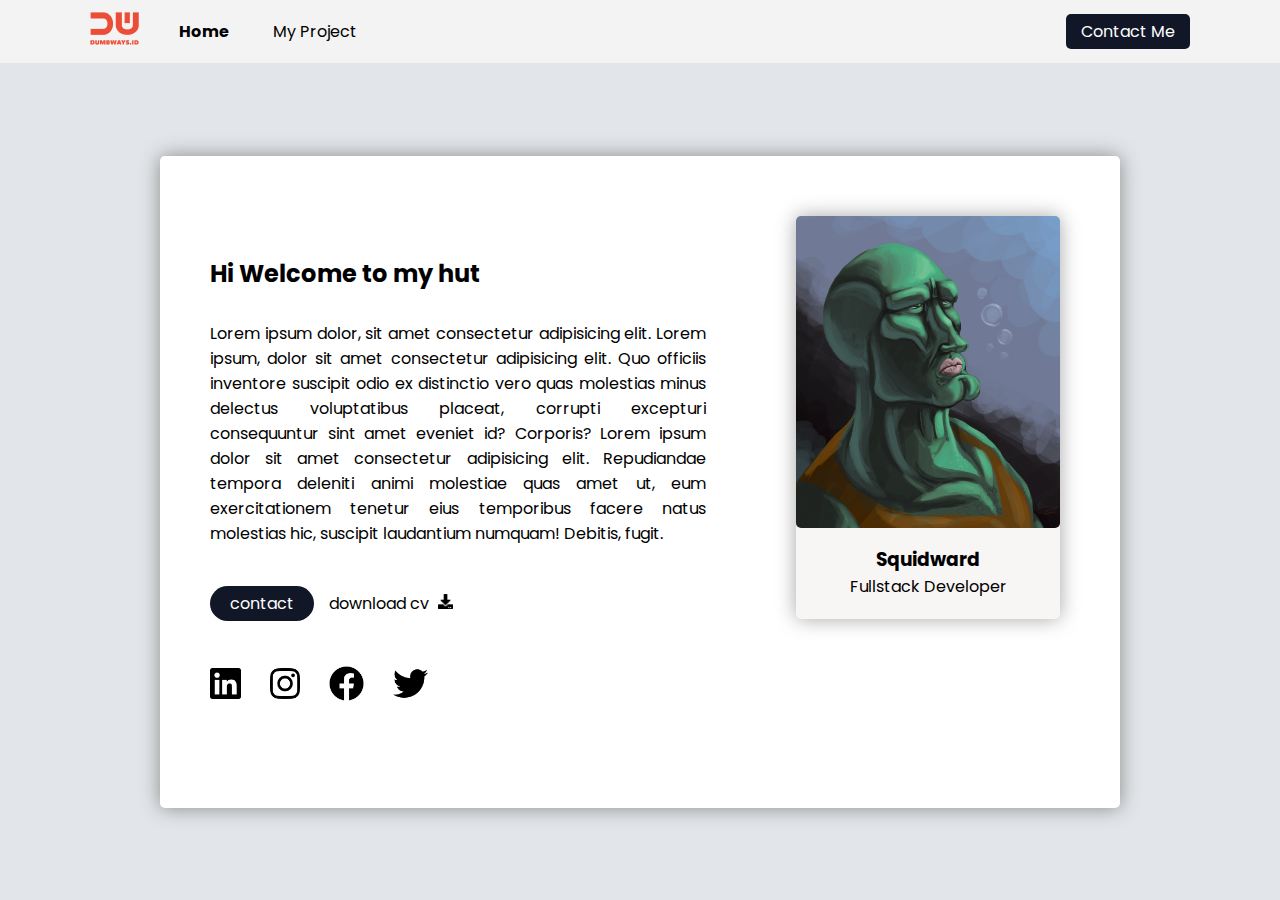
<file: index.html>
<!DOCTYPE html>
<html lang="en">
  <head>
    <style>
      @import url("https://fonts.googleapis.com/css2?family=Dongle:wght@700&family=Poppins&display=swap");
    </style>
    <meta charset="UTF-8" />
    <meta http-equiv="X-UA-Compatible" content="IE=edge" />
    <meta name="viewport" content="width=device-width, initial-scale=1.0" />
    <link rel="stylesheet" href="style.css" />
    <title>Document</title>
  </head>
  <body>
    <nav>
      <div class="left-navbar">
        <a href="index.html">
          <img src="assets/image/logo.png" alt="dumbways" />
        </a>

        <ul>
          <li><a href="index.html" class="home">Home</a></li>
          <li><a href="assets/myProject/myproject.html">My Project</a></li>
        </ul>
      </div>
      <div class="right-navbar">
        <a href="assets/cotact/contact.html">Contact Me</a>
      </div>
    </nav>

    <div class="personal">
      <div class="profile">
        <div class="left-content">
          <h2>Hi Welcome to my hut</h2>
          <p>
            Lorem ipsum dolor, sit amet consectetur adipisicing elit. Lorem
            ipsum, dolor sit amet consectetur adipisicing elit. Quo officiis
            inventore suscipit odio ex distinctio vero quas molestias minus
            delectus voluptatibus placeat, corrupti excepturi consequuntur sint
            amet eveniet id? Corporis? Lorem ipsum dolor sit amet consectetur
            adipisicing elit. Repudiandae tempora deleniti animi molestiae quas
            amet ut, eum exercitationem tenetur eius temporibus facere natus
            molestias hic, suscipit laudantium numquam! Debitis, fugit.
          </p>
          <div class="contactandcv">
            <a class="contac" href="assets/cotact/contact.html">contact</a>
            <p>
              download cv
              <a
                class="downloads"
                href="assets/CV Dandunk Ariyon.pdf"
                download=""
              >
                <img src="assets/image/download-solid.png" alt="download" />
              </a>
            </p>
          </div>
          <div class="socialmedia">
            <a href="https://www.linkedin.com/in/dandunk-ariyon-05573a218/"
              ><img src="assets/image/linkedin-brands.png" alt="linkedin"
            /></a>
            <a href="https://www.instagram.com/dannndunk/"
              ><img src="assets/image/instagram-brands.png" alt="instagram"
            /></a>
            <a href="https://www.facebook.com/dandunk99/"
              ><img src="assets/image/facebook-brands.png" alt="facebook"
            /></a>
            <a href="https://twitter.com/gbnjkl"
              ><img src="assets/image/twitter-brands.png" alt="twitter"
            /></a>
          </div>
        </div>
        <div class="right-content">
          <div class="photo">
            <img src="assets/image/X45KE6.png" alt="photo" />
            <h3>Squidward</h3>
            <p>Fullstack Developer</p>
          </div>
        </div>
      </div>
    </div>
  </body>
</html>
</file>
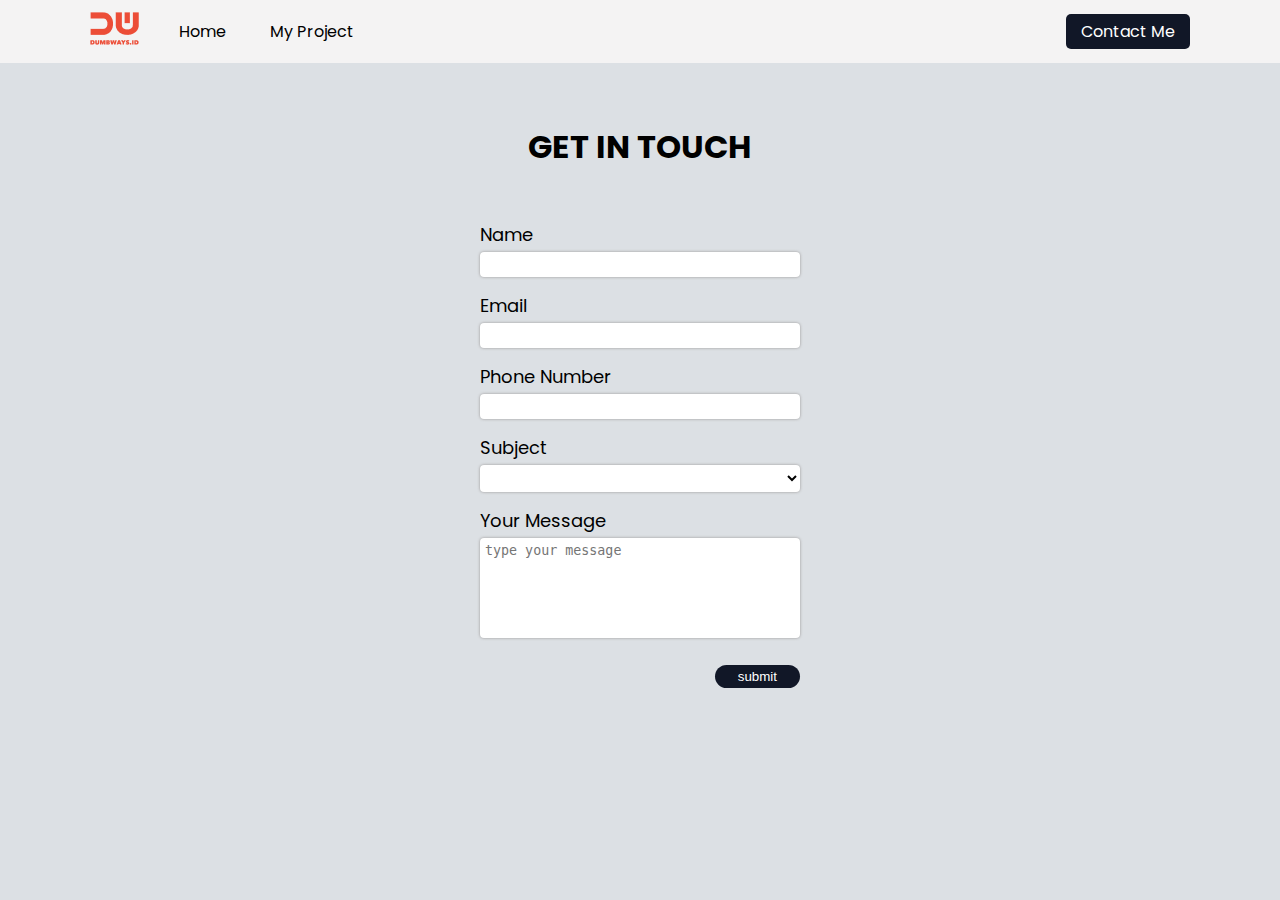
<file: assets/cotact/contact.html>
<!DOCTYPE html>
<html lang="en">
  <head>
    <style>
      @import url("https://fonts.googleapis.com/css2?family=Dongle:wght@700&family=Poppins&display=swap");
    </style>
    <link rel="stylesheet" href="contact.css" />
    <meta charset="UTF-8" />
    <meta http-equiv="X-UA-Compatible" content="IE=edge" />
    <meta name="viewport" content="width=device-width, initial-scale=1.0" />
    <title>Document</title>
  </head>
  <body>
    <nav>
      <div class="left-navbar">
        <a href="../../index.html">
          <img src="../image/logo.png" alt="dumbways" />
        </a>

        <ul>
          <li><a href="../../index.html">Home</a></li>
          <li><a href="../myProject/myproject.html">My Project</a></li>
        </ul>
      </div>
      <div class="right-navbar">
        <a href="contact.html">Contact Me</a>
      </div>
    </nav>

    <div class="formulir">
      <h1>GET IN TOUCH</h1>
      <form action="">
        <div class="inname">
          <label for="input-name">Name</label>
          <input type="text" id="input-name" />
        </div>
        <div class="inemail">
          <label for="input-email">Email</label>
          <input type="email" id="input-email" />
        </div>
        <div class="inphonenumber">
          <label for="input-phonenumber">Phone Number</label>
          <input type="text" id="input-phonenumber" />
        </div>
        <div class="subject">
          <label for="input-subject">Subject</label>
          <select name="" id="input-subject">
            <option value="" selected disabled></option>
            <option value="Lets play">Lets play</option>
            <option value="Lets study">Lets study</option>
            <option value="Lets go">Lets go</option>
          </select>
        </div>
        <div class="message">
          <label for="input-message">Your Message</label>
          <textarea
            name=""
            id="input-message"
            cols="30"
            rows="6"
            placeholder="type your message"
          ></textarea>
        </div>
        <button class="submit" type="button" onclick="showData()">
          submit
        </button>
      </form>
    </div>

    <script src="contact.js"></script>
  </body>
</html>
</file>
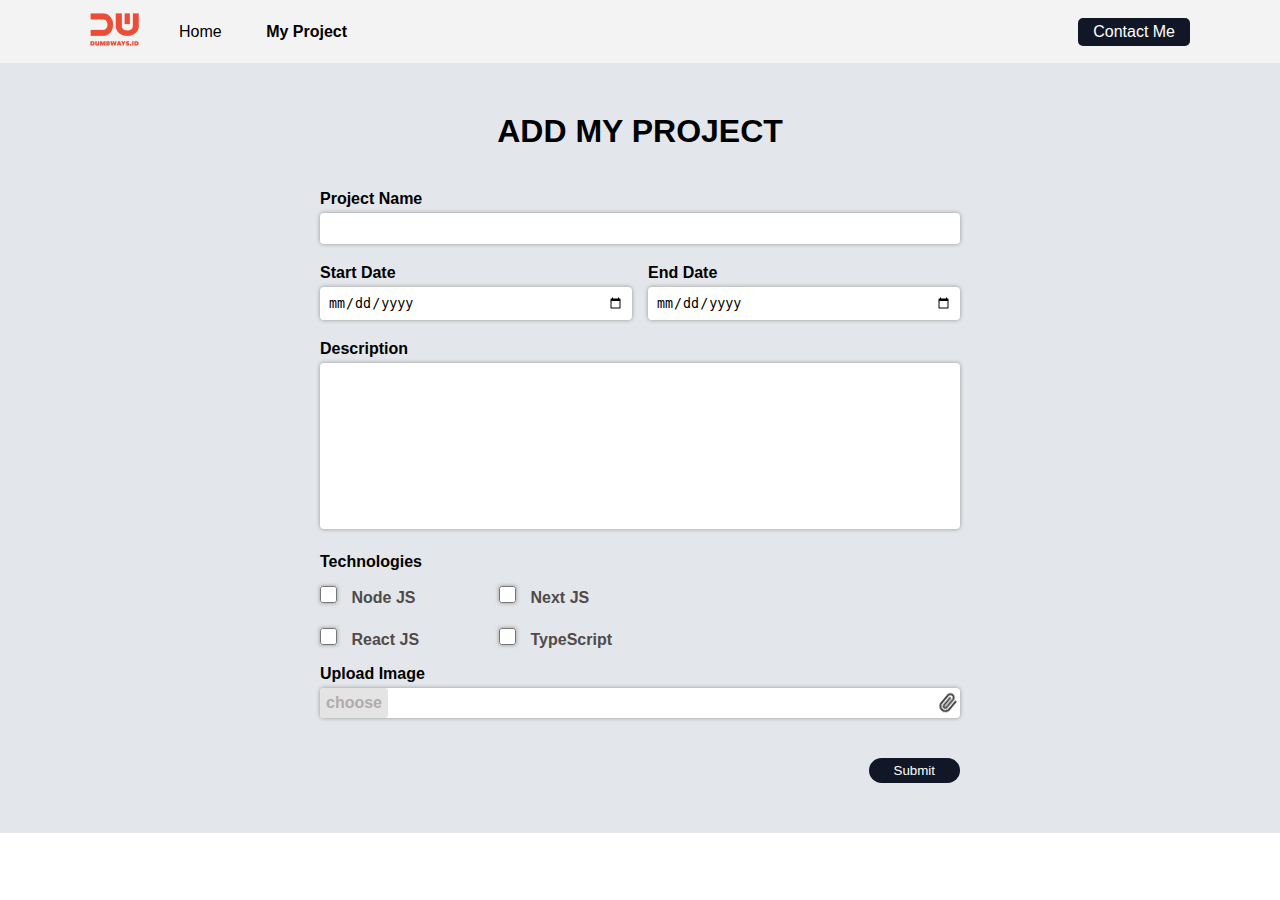
<file: assets/myProject/myproject.html>
<!DOCTYPE html>
<html lang="en">
  <head>
    <link rel="stylesheet" href="myproject.css" />
    <meta charset="UTF-8" />
    <meta http-equiv="X-UA-Compatible" content="IE=edge" />
    <meta name="viewport" content="width=device-width, initial-scale=1.0" />
    <title>Document</title>
  </head>
  <body>
    <!-- navbar -->
    <nav>
      <div class="left-navbar">
        <a href="../../index.html">
          <img src="../image/logo.png" alt="dumbways" />
        </a>

        <ul>
          <li><a href="../../index.html">Home</a></li>
          <li>
            <a href="myproject.html" style="font-weight: bold"> My Project</a>
          </li>
        </ul>
      </div>
      <div class="right-navbar">
        <a href="../cotact/contact.html">Contact Me</a>
      </div>
    </nav>

    <div class="project">
      <div class="project-form" id="project-form">
        <div class="form-container">
          <form onsubmit="addProject(event)">
            <h1>ADD MY PROJECT</h1>
            <div class="project-name">
              <label for="input-project-name">Project Name</label>
              <input type="text" id="input-project-name" />
            </div>
            <div class="date">
              <div class="startdate">
                <label for="input-startdate">Start Date</label>
                <input type="date" name="" id="input-startdate" />
              </div>
              <div class="enddate">
                <label for="input-enddate">End Date</label>
                <input type="date" id="input-enddate" />
              </div>
            </div>
            <div class="description">
              <label for="input-description">Description</label>
              <textarea
                name=""
                id="input-description"
                cols="30"
                rows="10"
              ></textarea>
            </div>
            <div class="technologies">
              <label>Technologies</label>
              <div class="technologies-container">
                <div class="left-choose">
                  <div class="nodejs">
                    <input
                      type="checkbox"
                      id="choose-nodejs"
                      value="node.png"
                      name="tech-use"
                    />
                    <label for="choose-nodejs">Node JS</label>
                  </div>
                  <div class="reactjs">
                    <input
                      type="checkbox"
                      id="choose-reactjs"
                      value="react.png"
                      name="tech-use"
                    />
                    <label for="choose-reactjs">React JS</label>
                  </div>
                </div>
                <div class="right-choose">
                  <div class="nextjs">
                    <input
                      type="checkbox"
                      id="choose-nextjs"
                      value="next.png"
                      name="tech-use"
                    />
                    <label for="choose-nextjs">Next JS</label>
                  </div>
                  <div class="typescript">
                    <input
                      type="checkbox"
                      id="choose-typescript"
                      value="typescript.png"
                      name="tech-use"
                    />
                    <label for="choose-typescript">TypeScript</label>
                  </div>
                </div>
              </div>
            </div>
            <div>
              <label>Upload Image</label>
              <div class="input-project-image-group">
                <label for="input-project-image">
                  <p>choose</p>
                  <img src="../image/file.png" alt="file" />
                </label>
                <input type="file" id="input-project-image" hidden />
              </div>
            </div>
            <div class="button-group">
              <button>Submit</button>
            </div>
          </form>
        </div>
      </div>

      <div class="project-list" id="first-project-list">
        <!-- <div class="project-list-items" id="project-list-items">
          <h1>MY PROJECT</h1>
          <div class="project-group" id="project-group">
            <div class="project-item">
              <div class="item">
                <img
                  src="../image/tech picture/0_84615834-110235457206910-1026033211311915008-n_9232ce61.jpg"
                  alt="Image Project"
                />
                <a href=""><h3>Dumbways - 2021</h3></a>
                <p id="duration">durasi : 8 Bulan</p>
                <p id="description">asdasdas</p>
                <div class="logo-group">
                  <img src="../image/icon/playstore.png" alt="" />
                  <img src="../image/icon/android.png" alt="" />
                  <img src="../image/icon/java.png" alt="" />
                </div>
                <div class="btn-group">
                  <button class="btn-edit">Edit</button>
                  <button class="btn-delete">Delete</button>
                </div>
              </div>
            </div>
          </div>
        </div> -->
      </div>

      <div class="container-detail-project" id="container-detail-project">
        <!-- <div class="container-project">
          <h1>Dumbways Web App</h1>
          <div class="content-project">
            <div class="info-project">
              <div class="image-project">
                <img
                  src="../image/tech picture/0_84615834-110235457206910-1026033211311915008-n_9232ce61.jpg"
                  alt=""
                />
              </div>
              <div class="detail-info-project">
                <div class="info">
                  <h3>Duration</h3>
                  <div class="detail">
                    <img src="../image/icon/calendar.png" alt="calender logo" />
                    <label>12 Jan 2021 - 11 Feb 2021</label>
                  </div>
                  <div class="detail">
                    <img src="../image/icon/clock.png" alt="clock logo" />
                    <label>1 Month</label>
                  </div>
                </div>
                <div>
                  <h3>Technologies</h3>
                  <div class="detail">
                    <div></div>
                    <img src="../image/icon/react.png" alt="" />
                    <label>React Js</label>
                    <img src="../image/icon/react.png" alt="" />
                    <label>React Js</label>
                  </div>
                  <div class="detail">
                    <img src="../image/icon/react.png" alt="" />
                    <label>React Js</label>

                    <img src="../image/icon/react.png" alt="" />
                    <label>React Js</label>
                  </div>
                </div>
              </div>
            </div>
            <p>
              Lorem ipsum, dolor sit amet consectetur adipisicing elit. Natus
              sunt sequi voluptatem quos sapiente dignissimos alias totam
              placeat at quam blanditiis reiciendis, laudantium debitis deserunt
              consequuntur, mollitia labore velit. Eaque?Lorem ipsum dolor sit
              amet consectetur adipisicing elit. Provident consequatur quibusdam
              praesentium odit dignissimos temporibus eos iure dolor at unde,
              vitae illum saepe dolorum nobis assumenda laborum, explicabo
              architecto suscipit!Loremlorem Lorem ipsum dolor sit amet
              consectetur adipisicing elit. Repudiandae sint, ipsam deleniti
              consequatur, doloremque quas unde cupiditate incidunt officia
              sapiente animi eligendi eius nostrum provident illum natus,
              obcaecati fugiat expedita. Lorem ipsum dolor sit amet consectetur,
              adipisicing elit. Assumenda est quod quo blanditiis ipsum
              mollitia, maxime commodi nobis ratione inventore qui accusantium.
              Sapiente sint optio unde repellendus. Facere, architecto aliquid?
              Lorem ipsum dolor sit amet consectetur adipisicing elit.
              Exercitationem impedit esse unde ex alias facere, animi, odio
              similique dicta dolores vero veritatis reiciendis modi quis
              debitis labore culpa sapiente? Quam? Lorem ipsum dolor sit amet
              consectetur adipisicing elit. Delectus tempora nam minus porro
              itaque eius facere non asperiores dolorem inventore molestiae
              officiis, natus impedit, excepturi accusantium. Nostrum molestias
              maxime amet! Lorem ipsum dolor sit amet, consectetur adipisicing
              elit. Cupiditate debitis magni nostrum accusantium ut saepe
              reiciendis consequatur dolorem fuga, sit minus rem dolore, dicta,
              recusandae animi ullam. Ullam, iusto numquam? Lorem ipsum dolor
              sit, amet consectetur adipisicing elit. Quos facilis quam eveniet
              amet. Eum nihil provident dolor! Nisi quam eos exercitationem
              explicabo fuga. Omnis recusandae enim vel soluta perferendis rem.
              Lorem ipsum dolor sit amet consectetur adipisicing elit. Commodi
              distinctio praesentium dolor cum dignissimos quibusdam possimus
              odio eaque aperiam, delectus dicta voluptatibus saepe facere
              dolorem unde consequatur, repellendus nisi pariatur?Lorem ipsum
              dolor sit amet consectetur adipisicing elit. Laudantium soluta a
              id inventore. Veniam consectetur, architecto magnam enim natus
              temporibus. Quos iste esse dolores odio deleniti eos reprehenderit
              sed eligendi.
            </p>
            <br />
          </div>
        </div> -->
      </div>
    </div>
    <script src="myProject.js"></script>
  </body>
</html>
</file>
<file: style.css>
* {
  margin: 0px;
  padding: 0px;
  box-sizing: border-box;
}

body {
  font-family: "Dongle", sans-serif;
  font-family: "Poppins", sans-serif;
}

/* navbar */
nav {
  display: flex;
  background-color: #f4f3f3;
  height: 7vh;
}

.left-navbar {
  padding-left: 90px;
}

.right-navbar {
  display: flex;
  justify-content: flex-end;
  padding-right: 90px;
}

nav div {
  flex: 50%;
  display: flex;
  align-items: center;
}

nav a {
  text-decoration: none;
  color: black;
}

nav ul {
  list-style-type: none;
}

nav ul li {
  display: inline;
  padding-left: 40px;
}

nav ul li .home {
  font-weight: bold;
}

nav .right-navbar a {
  color: white;
  background-color: #111727;
  padding: 5px 15px;
  border-radius: 5px;
}

/* content */
.personal {
  display: flex;
  height: 93vh;
  align-items: center;
  justify-content: center;
  background-color: #e2e6ea;
}

.personal .profile {
  display: flex;
  width: 75%;
  background-color: white;
  border-radius: 5px;
  box-shadow: 0px 0px 20px rgb(138, 136, 136);
}

.personal .profile .left-content {
  width: 60%;
  padding: 100px 30px 100px 50px;
}

.personal .left-content h2 {
  margin-bottom: 30px;
}

.personal .left-content p {
  text-align: justify;
}

.personal .left-content .contactandcv .contac {
  text-decoration: none;
  color: white;
  background-color: #111727;
  padding: 5px 20px;
  border-radius: 35px;
  background-color: #111727;
}

.personal .left-content .contactandcv img {
  height: 15px;
}

.personal .left-content .contactandcv {
  margin-top: 40px;
  display: flex;
  align-items: center;
}

.personal .left-content .contactandcv p {
  margin-left: 15px;
}

.personal .left-content .contactandcv .downloads {
  margin-left: 5px;
}

.personal .left-content .socialmedia {
  margin-top: 45px;
}

.personal .left-content .socialmedia img {
  height: 35px;
  margin-right: 25px;
}

.personal .profile .right-content {
  width: 40%;
  padding: 60px;
}

.personal .right-content .photo {
  background-color: #f8f5f5;
  box-shadow: 0px 0px 20px #a7a6a6;
  border-radius: 5px;
  text-align: center;
}

.personal .right-content .photo img {
  width: 100%;
  border-radius: 5px;
}

.personal .right-content .photo h3 {
  margin-top: 10px;
}

.personal .right-content .photo p {
  padding-bottom: 20px;
}
</file>
<file: assets/cotact/contact.css>
* {
  margin: 0px;
  padding: 0px;
  box-sizing: border-box;
}

body {
  background-color: #dce0e4;
  font-family: "Dongle", sans-serif;
  font-family: "Poppins", sans-serif;
}

/* Navbar */
nav {
  display: flex;
  background-color: #f4f3f3;
  height: 7vh;
}

.left-navbar {
  padding-left: 90px;
}

.right-navbar {
  display: flex;
  justify-content: flex-end;
  padding-right: 90px;
}

nav div {
  flex: 50%;
  display: flex;
  align-items: center;
}

nav a {
  text-decoration: none;
  color: black;
}

nav ul {
  list-style-type: none;
}

nav ul li {
  display: inline;
  padding-left: 40px;
}

nav .right-navbar a {
  color: white;
  background-color: #111727;
  padding: 5px 15px;
  border-radius: 5px;
}

/* Formulir */
.formulir {
  width: 25%;
  margin: auto;
  margin-top: 60px;
}

.formulir div input,
.formulir div textarea,
.formulir div select {
  width: 100%;
  box-sizing: border-box;
  background-color: white;
  border-radius: 4px;
  padding: 5px;
  margin-top: 4px;
  border: none;
  box-shadow: 0px 0px 3px rgb(151, 148, 148);
}

.formulir div label {
  font-size: 18px;
}

.formulir form {
  margin-top: 50px;
}

.formulir div {
  margin-top: 15px;
}
.formulir div textarea {
  resize: none;
}

.formulir h1 {
  text-align: center;
}

.formulir .submit {
  background-color: #111727;
  color: white;
  margin-top: 20px;
  padding: 4px 23px;
  float: right;
  border-radius: 20px;
  border: none;
  cursor: pointer;
}
</file>
<file: assets/myProject/myproject.css>
* {
  margin: 0px;
  padding: 0px;
  box-sizing: border-box;
}

body {
  font-family: "Dongle", sans-serif;
  font-family: "Poppins", sans-serif;
}

/* navbar */
nav {
  display: flex;
  background-color: #f4f3f3;
  height: 7vh;
}

.left-navbar {
  padding-left: 90px;
}

.right-navbar {
  display: flex;
  justify-content: flex-end;
  padding-right: 90px;
}

nav div {
  flex: 50%;
  display: flex;
  align-items: center;
}

nav a {
  text-decoration: none;
  color: black;
}

nav ul {
  list-style-type: none;
}

nav ul li {
  display: inline;
  padding-left: 40px;
}

nav ul li .home {
  font-weight: bold;
}

nav .right-navbar a {
  color: white;
  background-color: #111727;
  padding: 5px 15px;
  border-radius: 5px;
}

/* Project */

.project-form {
  padding: 50px 0px;
  display: flex;
  justify-content: center;
  background-color: #e3e7eb;
}

.project-form .form-container {
  width: 50%;
}

.project-form form h1 {
  text-align: center;
  margin-bottom: 40px;
}

.project-form form label {
  font-weight: 600;
}

.project-form form input,
textarea,
.project-form form .technologies input {
  margin-top: 5px;
  margin-bottom: 20px;
}

.project-form form .project-name input,
.project-form form .date input,
.project-form form .description input,
.project-form form textarea {
  width: 100%;
  border-radius: 4px;
  padding: 8px;
  border: none;
  box-shadow: 0px 0px 4px rgb(150, 147, 147);
}

.project-form form textarea {
  resize: none;
}

.project-form .date {
  display: flex;
}

.project-form .date input {
  cursor: pointer;
}

.project-form .date div {
  width: 50%;
}

.project-form .date .startdate {
  padding-right: 8px;
}

.project-form .date .enddate {
  padding-left: 8px;
}

.project-form form .technologies-container {
  display: flex;
  margin-top: 10px;
}

.project-form form .technologies-container label {
  margin-left: 10px;
  color: #514a4a;
}

.project-form form .technologies-container input {
  box-shadow: 0px 0px 4px rgb(150, 147, 147);
  width: 17px;
  height: 17px;
}

.project-form form .technologies-container .left-choose {
  margin-right: 80px;
}

.project-form .form-container .input-project-image-group {
  width: 100%;
  background-color: white;
  cursor: pointer;
  border: none;
  box-shadow: 0px 0px 4px rgb(150, 147, 147);
  border-radius: 4px;
  margin-top: 5px;
}

.project-form .form-container .input-project-image-group p {
  background-color: #e4e4e4;
  color: #b2abab;
  border-radius: 3px;
  padding: 6px;
}

.project-form .form-container .input-project-image-group input {
  width: 100%;
}

.project-form .form-container .input-project-image-group img {
  transform: rotate(40deg);
}

.project-form form .input-project-image-group label {
  cursor: pointer;
  display: flex;
  align-items: center;
  justify-content: space-between;
}

.project-form form .button-group {
  text-align: right;
}

.project-form form button {
  margin-top: 40px;
  padding: 5px 25px;
  background: #111727;
  border-radius: 115px;
  border: none;
  color: #fff;
  cursor: pointer;
}

/* Project */

.project-list {
  display: flex;
  justify-content: center;
  background-color: #f8f8f8;
}

.project-list .project-list-items {
  width: 95%;
}

.project-list .project-list-items h1 {
  text-align: center;
  padding-top: 50px;
}

.project-list-items .project-group {
  display: flex;
  flex-wrap: wrap;
  margin-top: 50px;
}

.project-list-items .project-group .project-item {
  width: 31%;
  height: 2%;
  margin: 15px;
  padding: 13px;
  border: none;
  box-shadow: 0px 0px 25px rgba(196, 188, 188, 0.747);
  border-radius: 8px;
  text-align: justify;
  background-color: white;
}

.project-list-items .project-item .item a {
  text-decoration: none;
  color: black;
}

.project-list-items .project-item .item a:hover {
  color: blue;
}

.project-list-items .project-item .item h3 {
  margin: 2px 0px;
}

.project .project-list .item img {
  width: 100%;
  border-radius: 8px;
}

.project .item #duration {
  color: #514a4a;
  margin-bottom: 20px;
}

.project .project-list .logo-group {
  margin-top: 20px;
}

.project .project-list .logo-group img {
  width: 25px;
  margin-right: 15px;
}

.project .project-list .btn-group {
  width: 100%;
  display: flex;
  justify-content: space-between;
  margin-top: 20px;
}

.project .project-list .btn-group button {
  width: 49%;
  padding: 7px 0px;
  border: none;
  border-radius: 10px;
  background-color: #111727;
  color: white;
  font-weight: 600;
  cursor: pointer;
}

/* detail project */

.container-detail-project {
  background-color: #e3e7eb;
  display: flex;
  justify-content: center;
}

.container-detail-project .container-project {
  width: 90%;
}

.container-detail-project .container-project h1 {
  text-align: center;
  padding-top: 50px;
}

.container-detail-project .content-project {
  margin-top: 50px;
}

.container-detail-project .content-project p {
  margin-top: 25px;
  text-align: justify;
}

.container-detail-project .info-project {
  display: flex;
  justify-content: space-between;
}

.container-detail-project .info-project .image-project {
  width: 72%;
}

.container-detail-project .image-project img {
  width: 100%;
}

.container-detail-project .detail-info-project {
  width: 22%;
}

.container-detail-project .detail-info-project img {
  width: 30px;
}

.container-detail-project .detail-info-project h3 {
  margin-bottom: 20px;
  margin-top: 40px;
}

.container-detail-project .detail-info-project .detail {
  display: flex;
  align-items: center;
  margin-bottom: 30px;
}

.container-detail-project .detail-info-project .detail img {
  margin-right: 10px;
}

.container-detail-project .detail-info-project .detail label {
  color: #50514a;
  margin-right: 30px;
}
</file>
